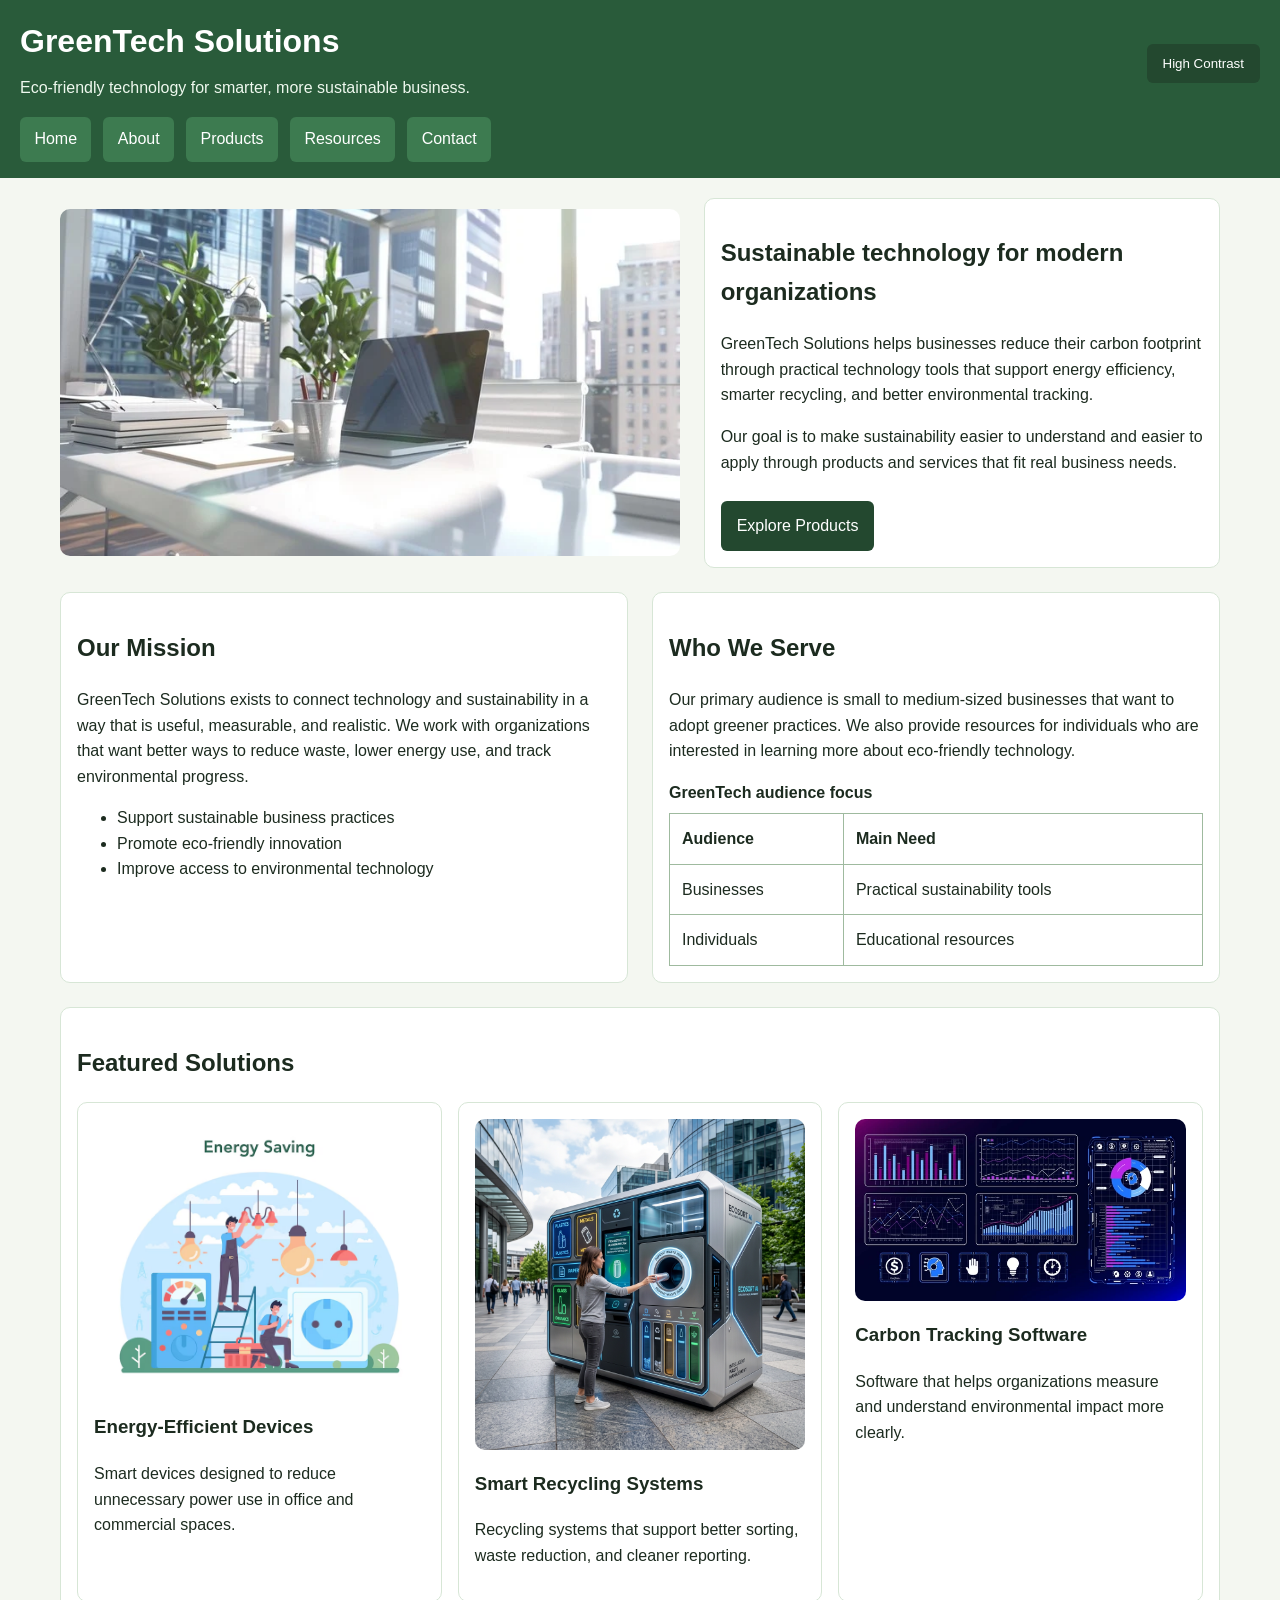
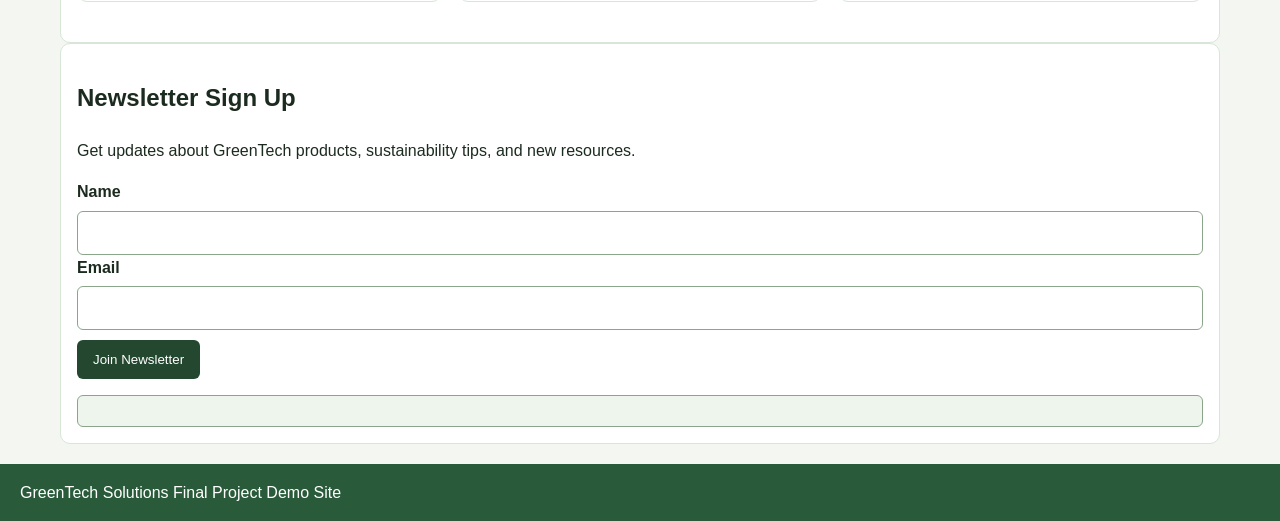
<file: index.html>
<!DOCTYPE html>
<html lang="en">
<head>
   <meta charset="UTF-8">
   <meta http-equiv="refresh" content="0; url=html/index.html">
   <meta name="viewport" content="width=device-width, initial-scale=1.0">
   <title>Redirecting...</title>
</head>
<body>
   <p>Redirecting to the GreenTech Solutions website...</p>
</body>
</html>
</file>
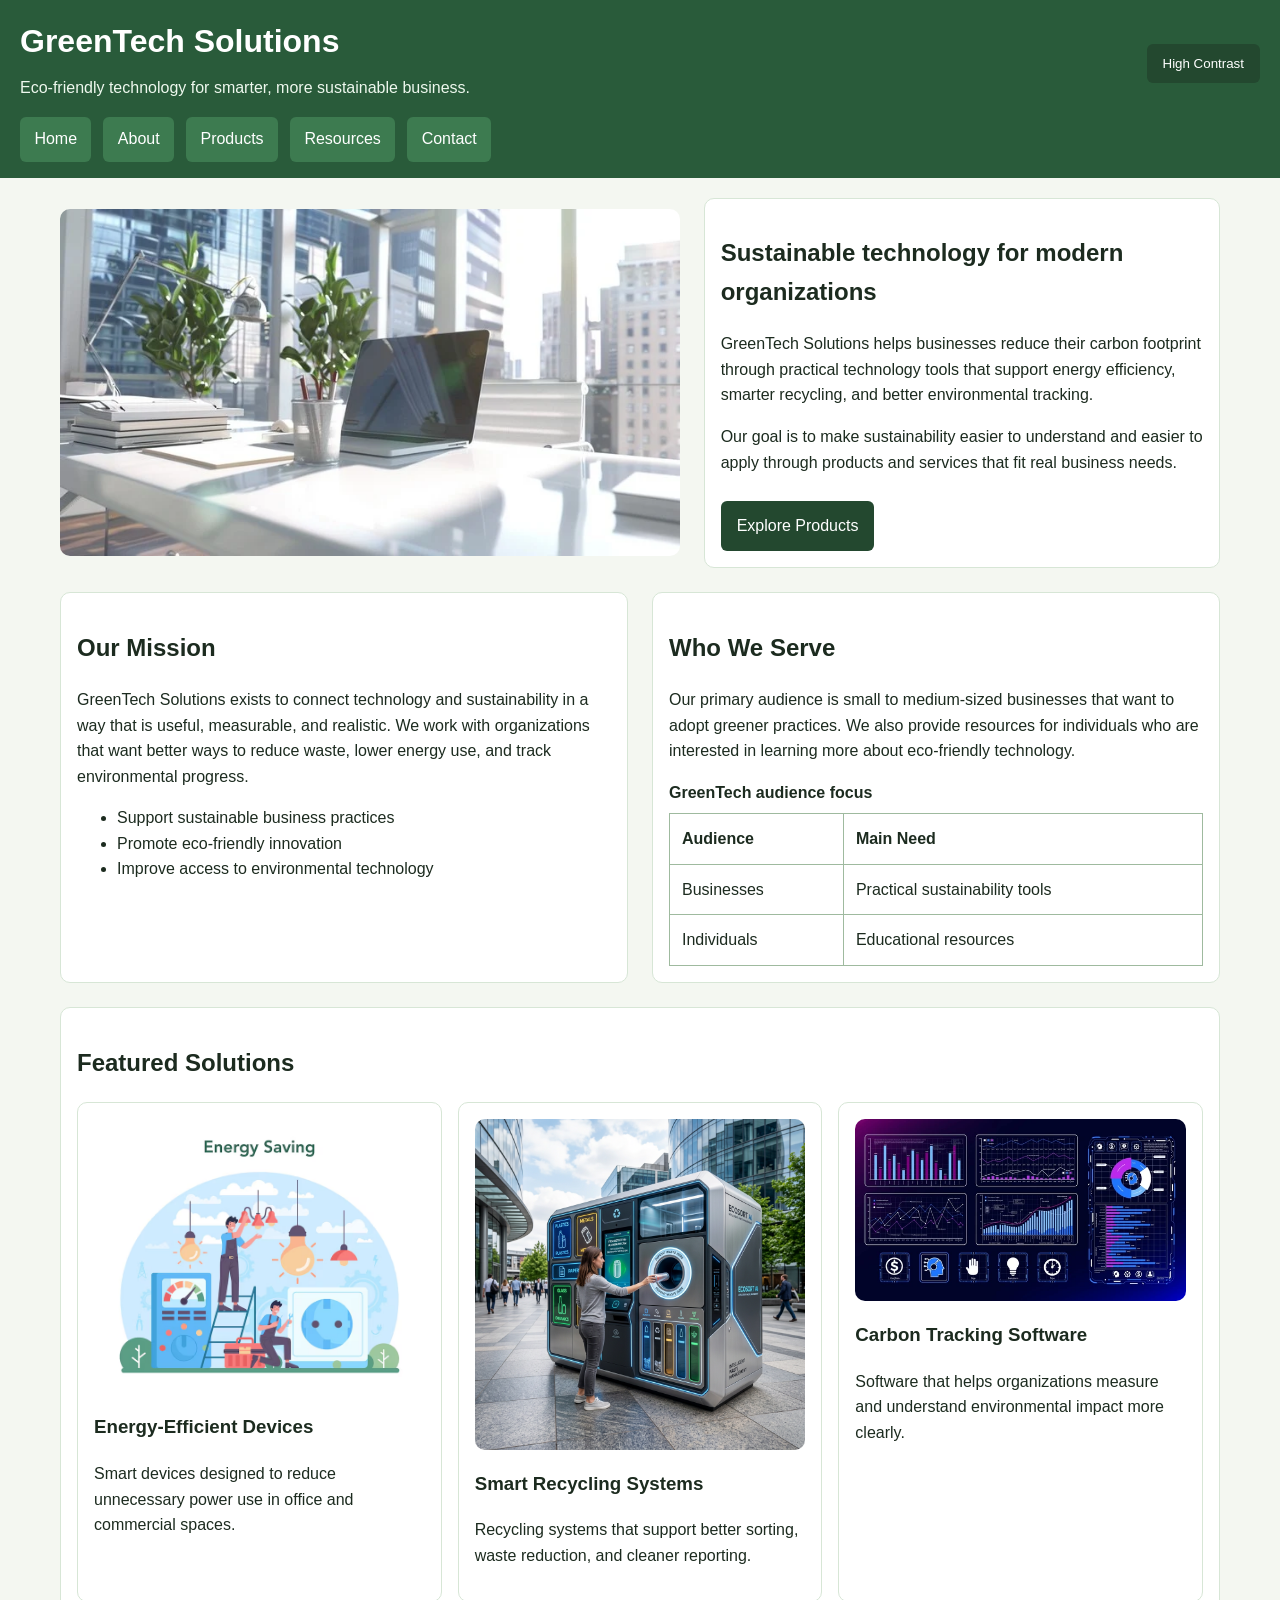
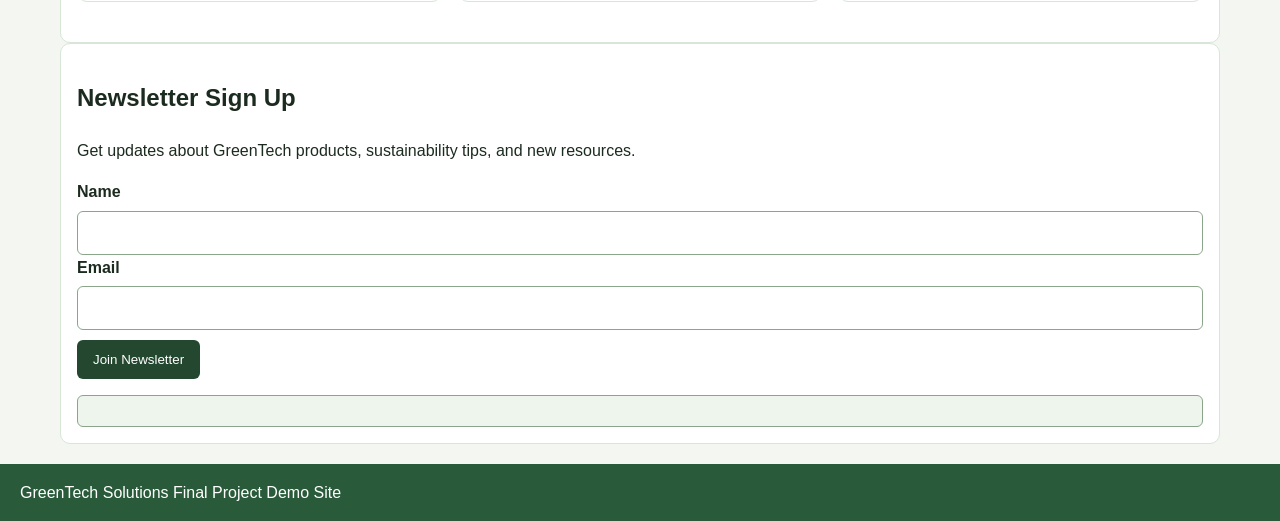
<file: html/index.html>
<!DOCTYPE html>
<html lang="en">
<head>
   <meta charset="UTF-8">
   <meta name="viewport" content="width=device-width, initial-scale=1.0">
   <title>GreenTech Solutions | Home</title>
   <link rel="stylesheet" href="../css/final.css">
</head>
<body>
   <a class="skip-link" href="#main-content">Skip to main content</a>

   <header class="site-header">
      <div class="brand-row">
         <div>
            <h1>GreenTech Solutions</h1>
            <p class="tagline">Eco-friendly technology for smarter, more sustainable business.</p>
         </div>
         <button id="contrastToggle" class="contrast-btn" type="button" aria-pressed="false">High Contrast</button>
      </div>

      <nav class="site-nav" aria-label="Main navigation">
         <a href="index.html" aria-current="page">Home</a>
         <a href="about.html">About</a>
         <a href="products.html">Products</a>
         <a href="resources.html">Resources</a>
         <a href="contact.html">Contact</a>
      </nav>
   </header>

   <main id="main-content">
      <section class="hero">
         <img src="../images/greentech-hero.jpg" alt="Modern office using sustainable technology and green design">
         <div class="hero-text">
            <h2>Sustainable technology for modern organizations</h2>
            <p>
               GreenTech Solutions helps businesses reduce their carbon footprint through practical technology tools that support energy efficiency, smarter recycling, and better environmental tracking.
            </p>
            <p>
               Our goal is to make sustainability easier to understand and easier to apply through products and services that fit real business needs.
            </p>
            <a class="button-link" href="products.html">Explore Products</a>
         </div>
      </section>

      <section class="grid-two">
         <article class="card">
            <h2>Our Mission</h2>
            <p>
               GreenTech Solutions exists to connect technology and sustainability in a way that is useful, measurable, and realistic. We work with organizations that want better ways to reduce waste, lower energy use, and track environmental progress.
            </p>
            <ul>
               <li>Support sustainable business practices</li>
               <li>Promote eco-friendly innovation</li>
               <li>Improve access to environmental technology</li>
            </ul>
         </article>

         <article class="card">
            <h2>Who We Serve</h2>
            <p>
               Our primary audience is small to medium-sized businesses that want to adopt greener practices. We also provide resources for individuals who are interested in learning more about eco-friendly technology.
            </p>

            <table>
               <caption>GreenTech audience focus</caption>
               <thead>
                  <tr>
                     <th scope="col">Audience</th>
                     <th scope="col">Main Need</th>
                  </tr>
               </thead>
               <tbody>
                  <tr>
                     <td>Businesses</td>
                     <td>Practical sustainability tools</td>
                  </tr>
                  <tr>
                     <td>Individuals</td>
                     <td>Educational resources</td>
                  </tr>
               </tbody>
            </table>
         </article>
      </section>

      <section class="card">
         <h2>Featured Solutions</h2>
         <div class="feature-grid">
            <article class="feature-item">
               <img src="../images/energy-device.jpg" alt="Energy-efficient office device on a desk">
               <h3>Energy-Efficient Devices</h3>
               <p>Smart devices designed to reduce unnecessary power use in office and commercial spaces.</p>
            </article>

            <article class="feature-item">
               <img src="../images/smart-recycling.jpg" alt="Smart recycling bins in a workplace">
               <h3>Smart Recycling Systems</h3>
               <p>Recycling systems that support better sorting, waste reduction, and cleaner reporting.</p>
            </article>

            <article class="feature-item">
               <img src="../images/carbon-dashboard.jpg" alt="Computer dashboard showing carbon tracking data">
               <h3>Carbon Tracking Software</h3>
               <p>Software that helps organizations measure and understand environmental impact more clearly.</p>
            </article>
         </div>
      </section>

      <section class="card">
         <h2>Newsletter Sign Up</h2>
         <p>Get updates about GreenTech products, sustainability tips, and new resources.</p>

         <form id="newsletterForm" novalidate>
            <label for="newsletterName">Name</label>
            <input type="text" id="newsletterName" name="newsletterName">

            <label for="newsletterEmail">Email</label>
            <input type="email" id="newsletterEmail" name="newsletterEmail">

            <button type="submit">Join Newsletter</button>
         </form>

         <div id="newsletterMessage" class="message-box" aria-live="polite"></div>
      </section>
   </main>

   <footer class="site-footer">
      <p>GreenTech Solutions Final Project Demo Site</p>
   </footer>

   <script src="../js/final.js"></script>
</body>
</html>
</file>
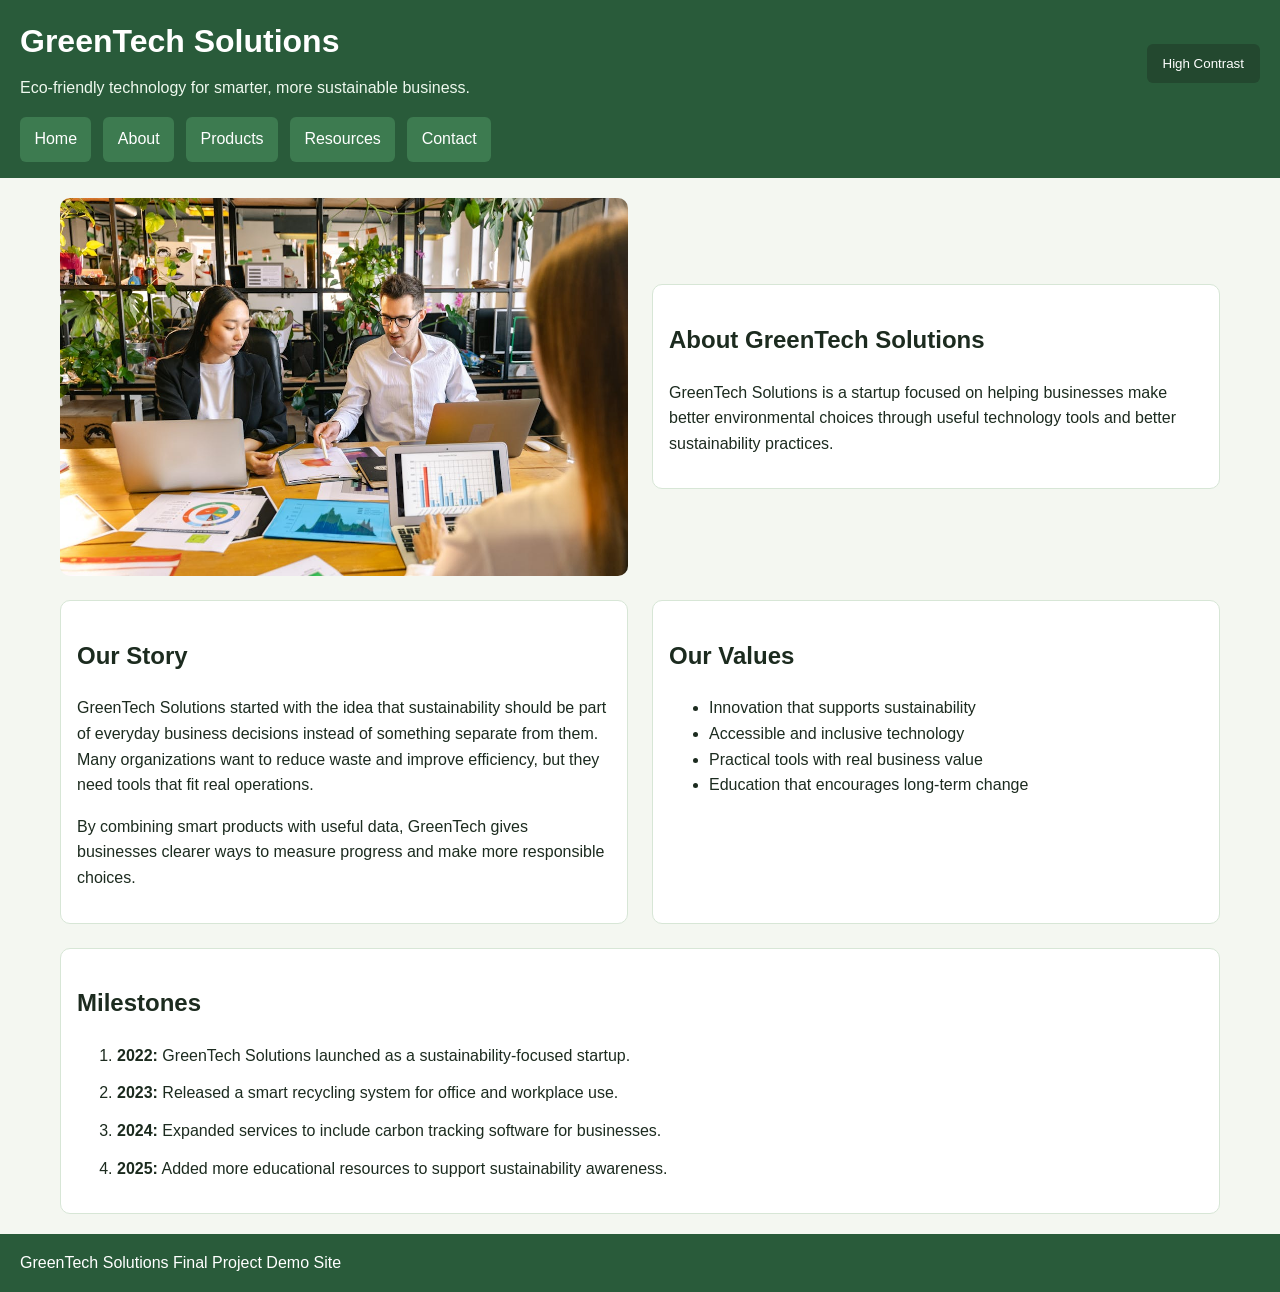
<file: html/about.html>
<!DOCTYPE html>
<html lang="en">
<head>
   <meta charset="UTF-8">
   <meta name="viewport" content="width=device-width, initial-scale=1.0">
   <title>GreenTech Solutions | About</title>
   <link rel="stylesheet" href="../css/final.css">
</head>
<body>
   <a class="skip-link" href="#main-content">Skip to main content</a>

   <header class="site-header">
      <div class="brand-row">
         <div>
            <h1>GreenTech Solutions</h1>
            <p class="tagline">Eco-friendly technology for smarter, more sustainable business.</p>
         </div>
         <button id="contrastToggle" class="contrast-btn" type="button" aria-pressed="false">High Contrast</button>
      </div>

      <nav class="site-nav" aria-label="Main navigation">
         <a href="index.html">Home</a>
         <a href="about.html" aria-current="page">About</a>
         <a href="products.html">Products</a>
         <a href="resources.html">Resources</a>
         <a href="contact.html">Contact</a>
      </nav>
   </header>

   <main id="main-content">
      <section class="hero small-hero">
         <img src="../images/greentech-team.jpg" alt="Team meeting in a modern green office space">
         <div class="hero-text">
            <h2>About GreenTech Solutions</h2>
            <p>
               GreenTech Solutions is a startup focused on helping businesses make better environmental choices through useful technology tools and better sustainability practices.
            </p>
         </div>
      </section>

      <section class="grid-two">
         <article class="card">
            <h2>Our Story</h2>
            <p>
               GreenTech Solutions started with the idea that sustainability should be part of everyday business decisions instead of something separate from them. Many organizations want to reduce waste and improve efficiency, but they need tools that fit real operations.
            </p>
            <p>
               By combining smart products with useful data, GreenTech gives businesses clearer ways to measure progress and make more responsible choices.
            </p>
         </article>

         <article class="card">
            <h2>Our Values</h2>
            <ul>
               <li>Innovation that supports sustainability</li>
               <li>Accessible and inclusive technology</li>
               <li>Practical tools with real business value</li>
               <li>Education that encourages long-term change</li>
            </ul>
         </article>
      </section>

      <section class="card">
         <h2>Milestones</h2>
         <ol class="timeline">
            <li><strong>2022:</strong> GreenTech Solutions launched as a sustainability-focused startup.</li>
            <li><strong>2023:</strong> Released a smart recycling system for office and workplace use.</li>
            <li><strong>2024:</strong> Expanded services to include carbon tracking software for businesses.</li>
            <li><strong>2025:</strong> Added more educational resources to support sustainability awareness.</li>
         </ol>
      </section>
   </main>

   <footer class="site-footer">
      <p>GreenTech Solutions Final Project Demo Site</p>
   </footer>

   <script src="../js/final.js"></script>
</body>
</html>
</file>
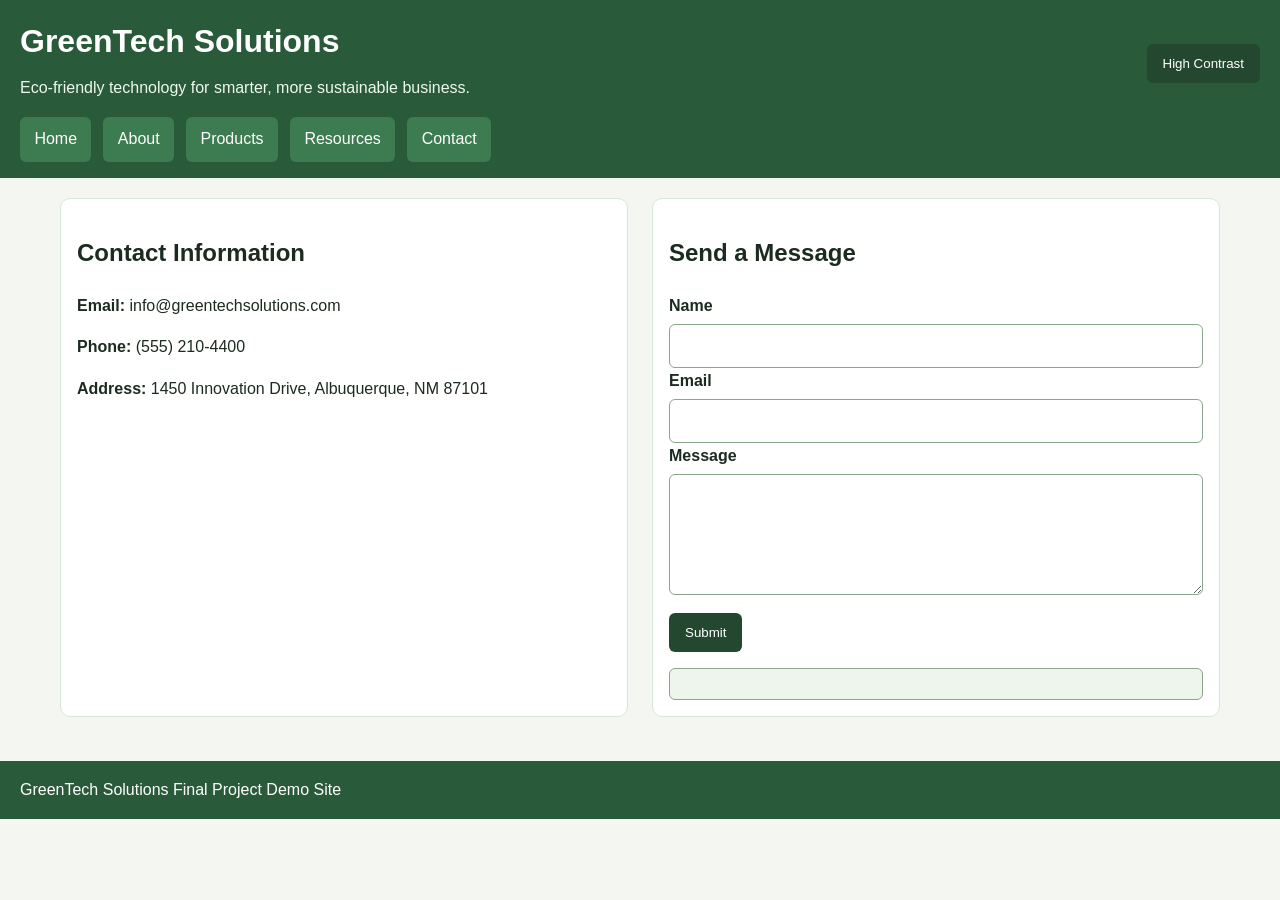
<file: html/contact.html>
<!DOCTYPE html>
<html lang="en">
<head>
   <meta charset="UTF-8">
   <meta name="viewport" content="width=device-width, initial-scale=1.0">
   <title>GreenTech Solutions | Contact</title>
   <link rel="stylesheet" href="../css/final.css">
</head>
<body>
   <a class="skip-link" href="#main-content">Skip to main content</a>

   <header class="site-header">
      <div class="brand-row">
         <div>
            <h1>GreenTech Solutions</h1>
            <p class="tagline">Eco-friendly technology for smarter, more sustainable business.</p>
         </div>
         <button id="contrastToggle" class="contrast-btn" type="button" aria-pressed="false">High Contrast</button>
      </div>

      <nav class="site-nav" aria-label="Main navigation">
         <a href="index.html">Home</a>
         <a href="about.html">About</a>
         <a href="products.html">Products</a>
         <a href="resources.html">Resources</a>
         <a href="contact.html" aria-current="page">Contact</a>
      </nav>
   </header>

   <main id="main-content">
      <section class="grid-two">
         <article class="card">
            <h2>Contact Information</h2>
            <p><strong>Email:</strong> info@greentechsolutions.com</p>
            <p><strong>Phone:</strong> (555) 210-4400</p>
            <p><strong>Address:</strong> 1450 Innovation Drive, Albuquerque, NM 87101</p>
         </article>

         <article class="card">
            <h2>Send a Message</h2>

            <form id="contactForm" novalidate>
               <label for="contactName">Name</label>
               <input type="text" id="contactName" name="contactName">

               <label for="contactEmail">Email</label>
               <input type="email" id="contactEmail" name="contactEmail">

               <label for="contactMessage">Message</label>
               <textarea id="contactMessage" name="contactMessage" rows="5"></textarea>

               <button type="submit">Submit</button>
            </form>

            <div id="contactResponse" class="message-box" aria-live="polite"></div>
         </article>
      </section>
   </main>

   <footer class="site-footer">
      <p>GreenTech Solutions Final Project Demo Site</p>
   </footer>

   <script src="../js/final.js"></script>
</body>
</html>
</file>
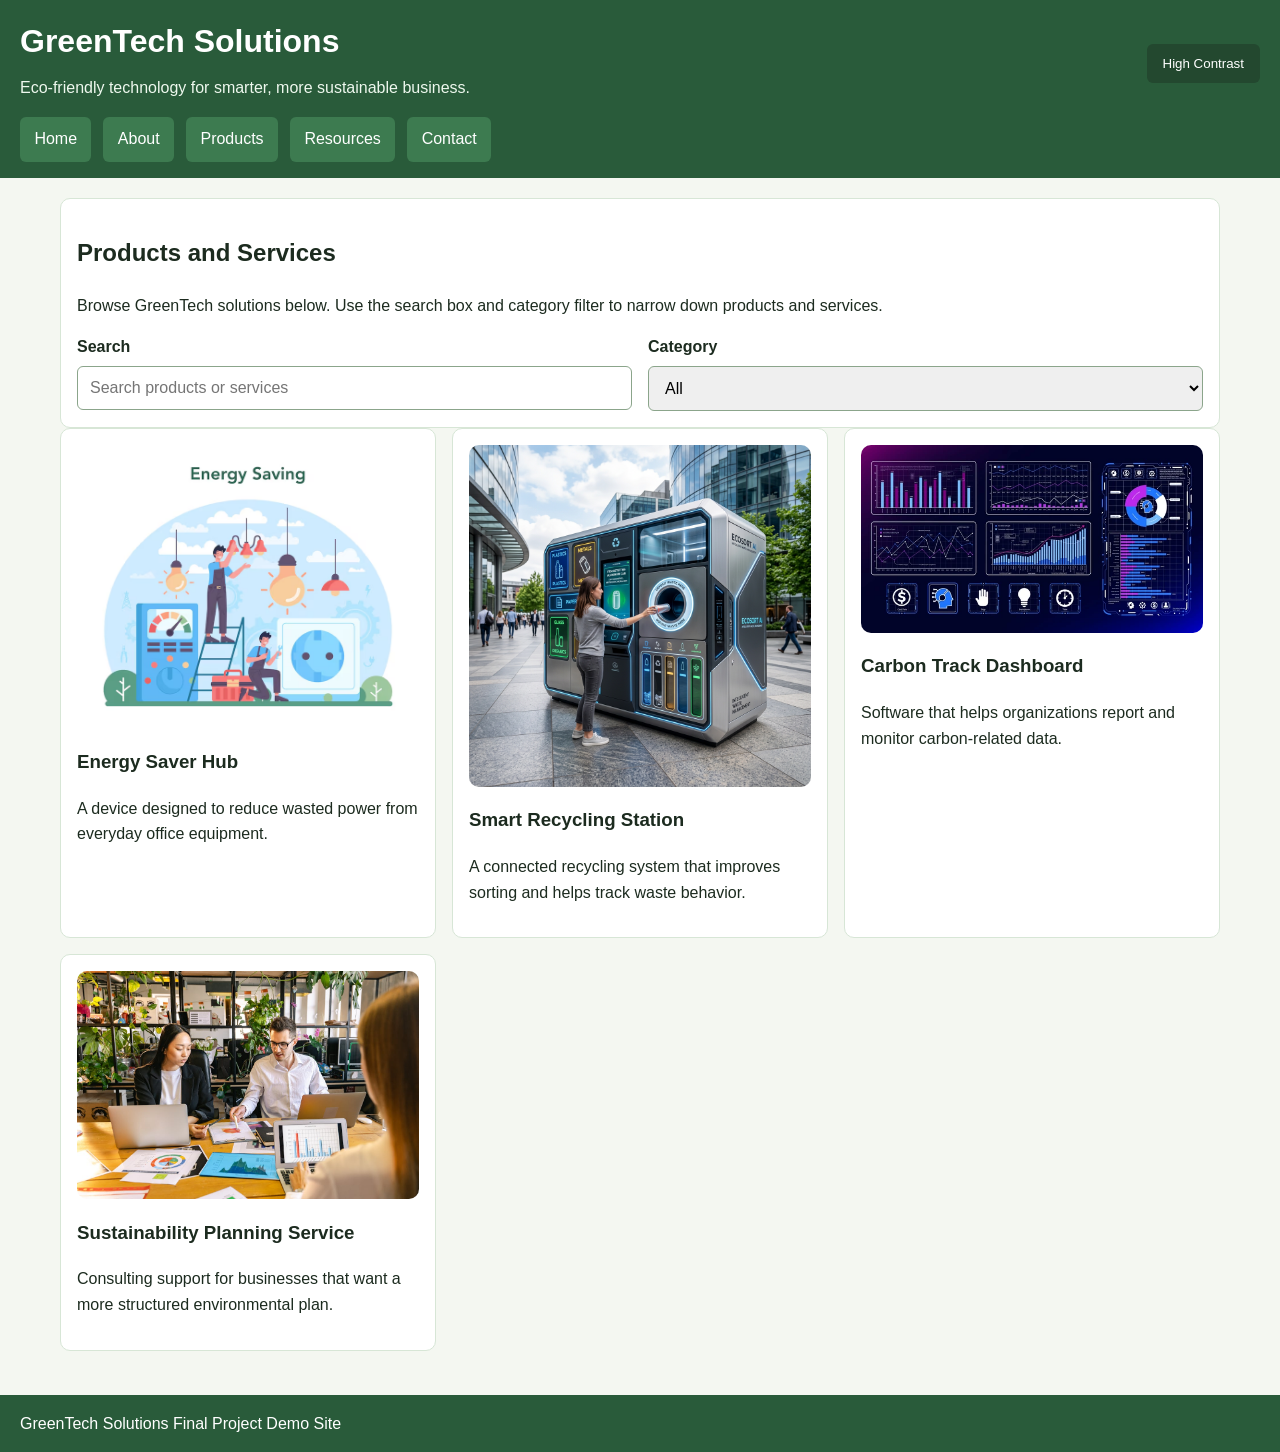
<file: html/products.html>
<!DOCTYPE html>
<html lang="en">
<head>
   <meta charset="UTF-8">
   <meta name="viewport" content="width=device-width, initial-scale=1.0">
   <title>GreenTech Solutions | Products and Services</title>
   <link rel="stylesheet" href="../css/final.css">
</head>
<body>
   <a class="skip-link" href="#main-content">Skip to main content</a>

   <header class="site-header">
      <div class="brand-row">
         <div>
            <h1>GreenTech Solutions</h1>
            <p class="tagline">Eco-friendly technology for smarter, more sustainable business.</p>
         </div>
         <button id="contrastToggle" class="contrast-btn" type="button" aria-pressed="false">High Contrast</button>
      </div>

      <nav class="site-nav" aria-label="Main navigation">
         <a href="index.html">Home</a>
         <a href="about.html">About</a>
         <a href="products.html" aria-current="page">Products</a>
         <a href="resources.html">Resources</a>
         <a href="contact.html">Contact</a>
      </nav>
   </header>

   <main id="main-content">
      <section class="card">
         <h2>Products and Services</h2>
         <p>
            Browse GreenTech solutions below. Use the search box and category filter to narrow down products and services.
         </p>

         <div class="filter-row">
            <div>
               <label for="productSearch">Search</label>
               <input type="text" id="productSearch" placeholder="Search products or services">
            </div>

            <div>
               <label for="productFilter">Category</label>
               <select id="productFilter">
                  <option value="all">All</option>
                  <option value="devices">Devices</option>
                  <option value="recycling">Recycling</option>
                  <option value="software">Software</option>
                  <option value="services">Services</option>
               </select>
            </div>
         </div>
      </section>

      <section id="productList" class="feature-grid">
         <article class="feature-item product-card" data-category="devices">
            <img src="../images/energy-device.jpg" alt="Energy-saving device in a business office">
            <h3>Energy Saver Hub</h3>
            <p>A device designed to reduce wasted power from everyday office equipment.</p>
         </article>

         <article class="feature-item product-card" data-category="recycling">
            <img src="../images/smart-recycling.jpg" alt="Smart recycling station with labeled bins">
            <h3>Smart Recycling Station</h3>
            <p>A connected recycling system that improves sorting and helps track waste behavior.</p>
         </article>

         <article class="feature-item product-card" data-category="software">
            <img src="../images/carbon-dashboard.jpg" alt="Dashboard displaying carbon reporting analytics">
            <h3>Carbon Track Dashboard</h3>
            <p>Software that helps organizations report and monitor carbon-related data.</p>
         </article>

         <article class="feature-item product-card" data-category="services">
            <img src="../images/greentech-team.jpg" alt="Consultants discussing sustainability planning">
            <h3>Sustainability Planning Service</h3>
            <p>Consulting support for businesses that want a more structured environmental plan.</p>
         </article>
      </section>
   </main>

   <footer class="site-footer">
      <p>GreenTech Solutions Final Project Demo Site</p>
   </footer>

   <script src="../js/final.js"></script>
</body>
</html>
</file>
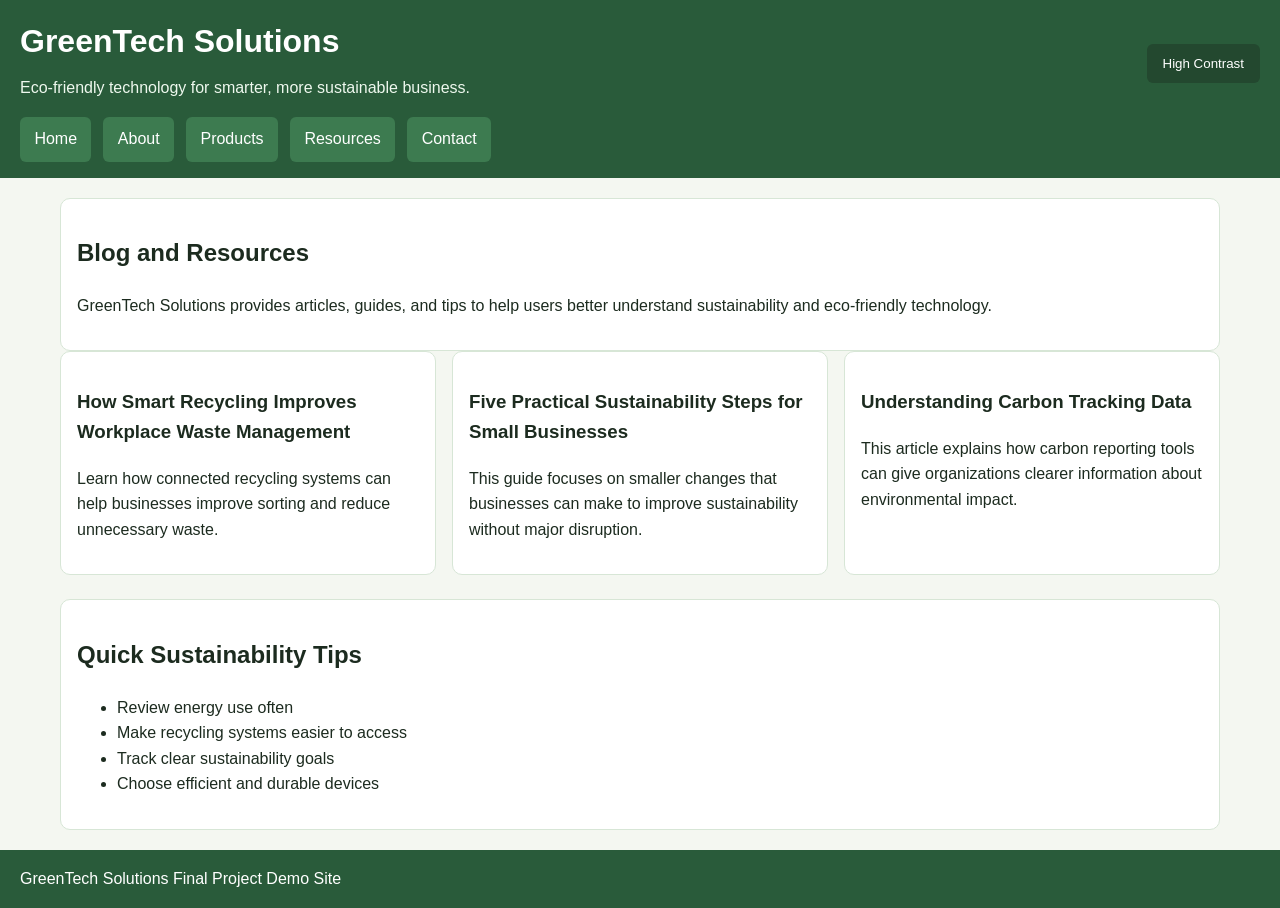
<file: html/resources.html>
<!DOCTYPE html>
<html lang="en">
<head>
   <meta charset="UTF-8">
   <meta name="viewport" content="width=device-width, initial-scale=1.0">
   <title>GreenTech Solutions | Resources</title>
   <link rel="stylesheet" href="../css/final.css">
</head>
<body>
   <a class="skip-link" href="#main-content">Skip to main content</a>

   <header class="site-header">
      <div class="brand-row">
         <div>
            <h1>GreenTech Solutions</h1>
            <p class="tagline">Eco-friendly technology for smarter, more sustainable business.</p>
         </div>
         <button id="contrastToggle" class="contrast-btn" type="button" aria-pressed="false">High Contrast</button>
      </div>

      <nav class="site-nav" aria-label="Main navigation">
         <a href="index.html">Home</a>
         <a href="about.html">About</a>
         <a href="products.html">Products</a>
         <a href="resources.html" aria-current="page">Resources</a>
         <a href="contact.html">Contact</a>
      </nav>
   </header>

   <main id="main-content">
      <section class="card">
         <h2>Blog and Resources</h2>
         <p>
            GreenTech Solutions provides articles, guides, and tips to help users better understand sustainability and eco-friendly technology.
         </p>
      </section>

      <section class="feature-grid">
         <article class="feature-item">
            <h3>How Smart Recycling Improves Workplace Waste Management</h3>
            <p>
               Learn how connected recycling systems can help businesses improve sorting and reduce unnecessary waste.
            </p>
         </article>

         <article class="feature-item">
            <h3>Five Practical Sustainability Steps for Small Businesses</h3>
            <p>
               This guide focuses on smaller changes that businesses can make to improve sustainability without major disruption.
            </p>
         </article>

         <article class="feature-item">
            <h3>Understanding Carbon Tracking Data</h3>
            <p>
               This article explains how carbon reporting tools can give organizations clearer information about environmental impact.
            </p>
         </article>
      </section>

      <section class="card">
         <h2>Quick Sustainability Tips</h2>
         <ul>
            <li>Review energy use often</li>
            <li>Make recycling systems easier to access</li>
            <li>Track clear sustainability goals</li>
            <li>Choose efficient and durable devices</li>
         </ul>
      </section>
   </main>

   <footer class="site-footer">
      <p>GreenTech Solutions Final Project Demo Site</p>
   </footer>

   <script src="../js/final.js"></script>
</body>
</html>
</file>
<file: css/final.css>
* {
   box-sizing: border-box;
}

body {
   margin: 0;
   font-family: Arial, sans-serif;
   background-color: #f4f7f1;
   color: #1c2b1f;
   line-height: 1.6;
}

.skip-link {
   position: absolute;
   left: -9999px;
   top: 0;
   background-color: #ffffff;
   color: #000000;
   padding: 10px;
}

.skip-link:focus {
   left: 10px;
   top: 10px;
   z-index: 1000;
}

.site-header,
.site-footer {
   background-color: #295b3a;
   color: #ffffff;
   padding: 1rem 1.25rem;
}

.brand-row {
   display: flex;
   justify-content: space-between;
   align-items: center;
   gap: 1rem;
   flex-wrap: wrap;
}

.site-header h1,
.site-footer p {
   margin: 0;
}

.tagline {
   margin: 0.5rem 0 0;
   color: #eef8ee;
}

.site-nav {
   display: flex;
   flex-wrap: wrap;
   gap: 0.75rem;
   margin-top: 1rem;
}

.site-nav a {
   text-decoration: none;
   color: #ffffff;
   background-color: #3d7b50;
   padding: 0.6rem 0.9rem;
   border-radius: 6px;
}

.site-nav a:hover,
.site-nav a:focus {
   background-color: #1e432a;
}

.contrast-btn,
button,
.button-link {
   background-color: #23482f;
   color: #ffffff;
   border: none;
   padding: 0.75rem 1rem;
   border-radius: 6px;
   margin-top: 10px;
   cursor: pointer;
   text-decoration: none;
   display: inline-block;
}

.contrast-btn:hover,
button:hover,
.button-link:hover {
   background-color: #122919;
}

main {
   max-width: 1200px;
   margin: 0 auto;
   padding: 1.25rem;
}

.hero {
   display: grid;
   grid-template-columns: 1.2fr 1fr;
   gap: 1.5rem;
   align-items: center;
   margin-bottom: 1.5rem;
}

.small-hero {
   grid-template-columns: 1fr 1fr;
}

.hero img,
.feature-item img {
   width: 100%;
   display: block;
   border-radius: 10px;
}

.hero-text,
.card,
.feature-item {
   background-color: #ffffff;
   border: 1px solid #d7e6d6;
   border-radius: 10px;
   padding: 1rem;
}

.grid-two {
   display: grid;
   grid-template-columns: 1fr 1fr;
   gap: 1.5rem;
   margin-bottom: 1.5rem;
}

.feature-grid {
   display: grid;
   grid-template-columns: repeat(3, 1fr);
   gap: 1rem;
   margin-bottom: 1.5rem;
}

.filter-row {
   display: grid;
   grid-template-columns: 1fr 1fr;
   gap: 1rem;
}

input,
select,
textarea {
   width: 100%;
   padding: 0.75rem;
   border: 1px solid #8ba58b;
   border-radius: 6px;
   font-size: 1rem;
}

label {
   display: block;
   margin-bottom: 0.35rem;
   font-weight: bold;
}

table {
   width: 100%;
   border-collapse: collapse;
   margin-top: 1rem;
}

caption {
   font-weight: bold;
   text-align: left;
   margin-bottom: 0.5rem;
}

th,
td {
   border: 1px solid #9fba9f;
   padding: 0.75rem;
   text-align: left;
}

.message-box {
   margin-top: 1rem;
   min-height: 2rem;
   padding: 0.75rem;
   background-color: #edf5ed;
   border: 1px solid #8ba58b;
   border-radius: 6px;
}

.timeline li {
   margin-bottom: 0.75rem;
}

body.high-contrast {
   background-color: #ffffff;
   color: #000000;
}

body.high-contrast .site-header,
body.high-contrast .site-footer {
   background-color: #000000;
   color: #ffffff;
}

body.high-contrast .site-nav a,
body.high-contrast .contrast-btn,
body.high-contrast button,
body.high-contrast .button-link {
   background-color: #000000;
   color: #ffffff;
}

body.high-contrast .card,
body.high-contrast .feature-item,
body.high-contrast .hero-text,
body.high-contrast .message-box {
   background-color: #ffffff;
   color: #000000;
   border-color: #000000;
}

.hidden {
   display: none;
}

@media screen and (max-width: 900px) {
   .hero,
   .small-hero,
   .grid-two,
   .feature-grid,
   .filter-row {
      grid-template-columns: 1fr;
   }
}

@media screen and (max-width: 600px) {
   main {
      padding: 0.8rem;
   }

   .site-nav {
      flex-direction: column;
   }

   .site-header h1 {
      font-size: 1.8rem;
   }

   h2 {
      font-size: 1.35rem;
   }

   .site-nav a,
   .contrast-btn,
   button,
   .button-link {
      width: 100%;
      text-align: center;
   }
}
</file>
